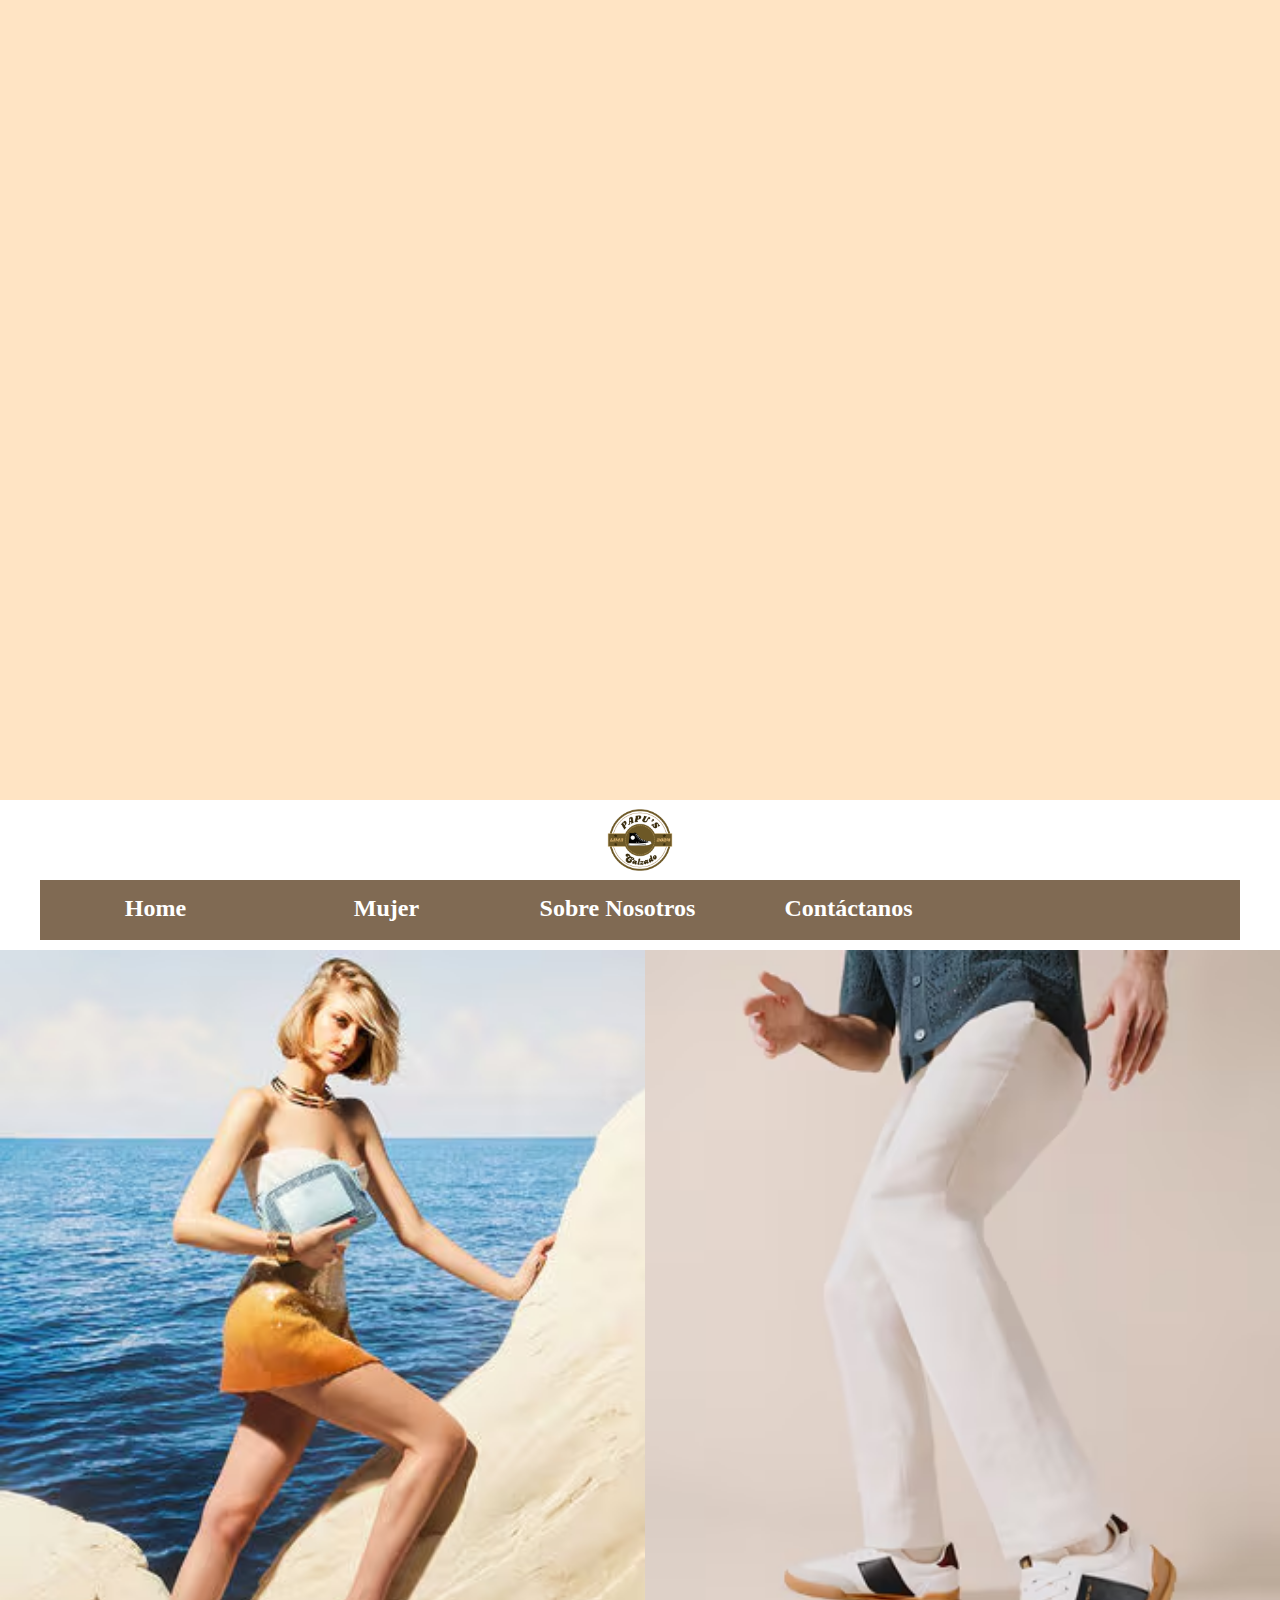
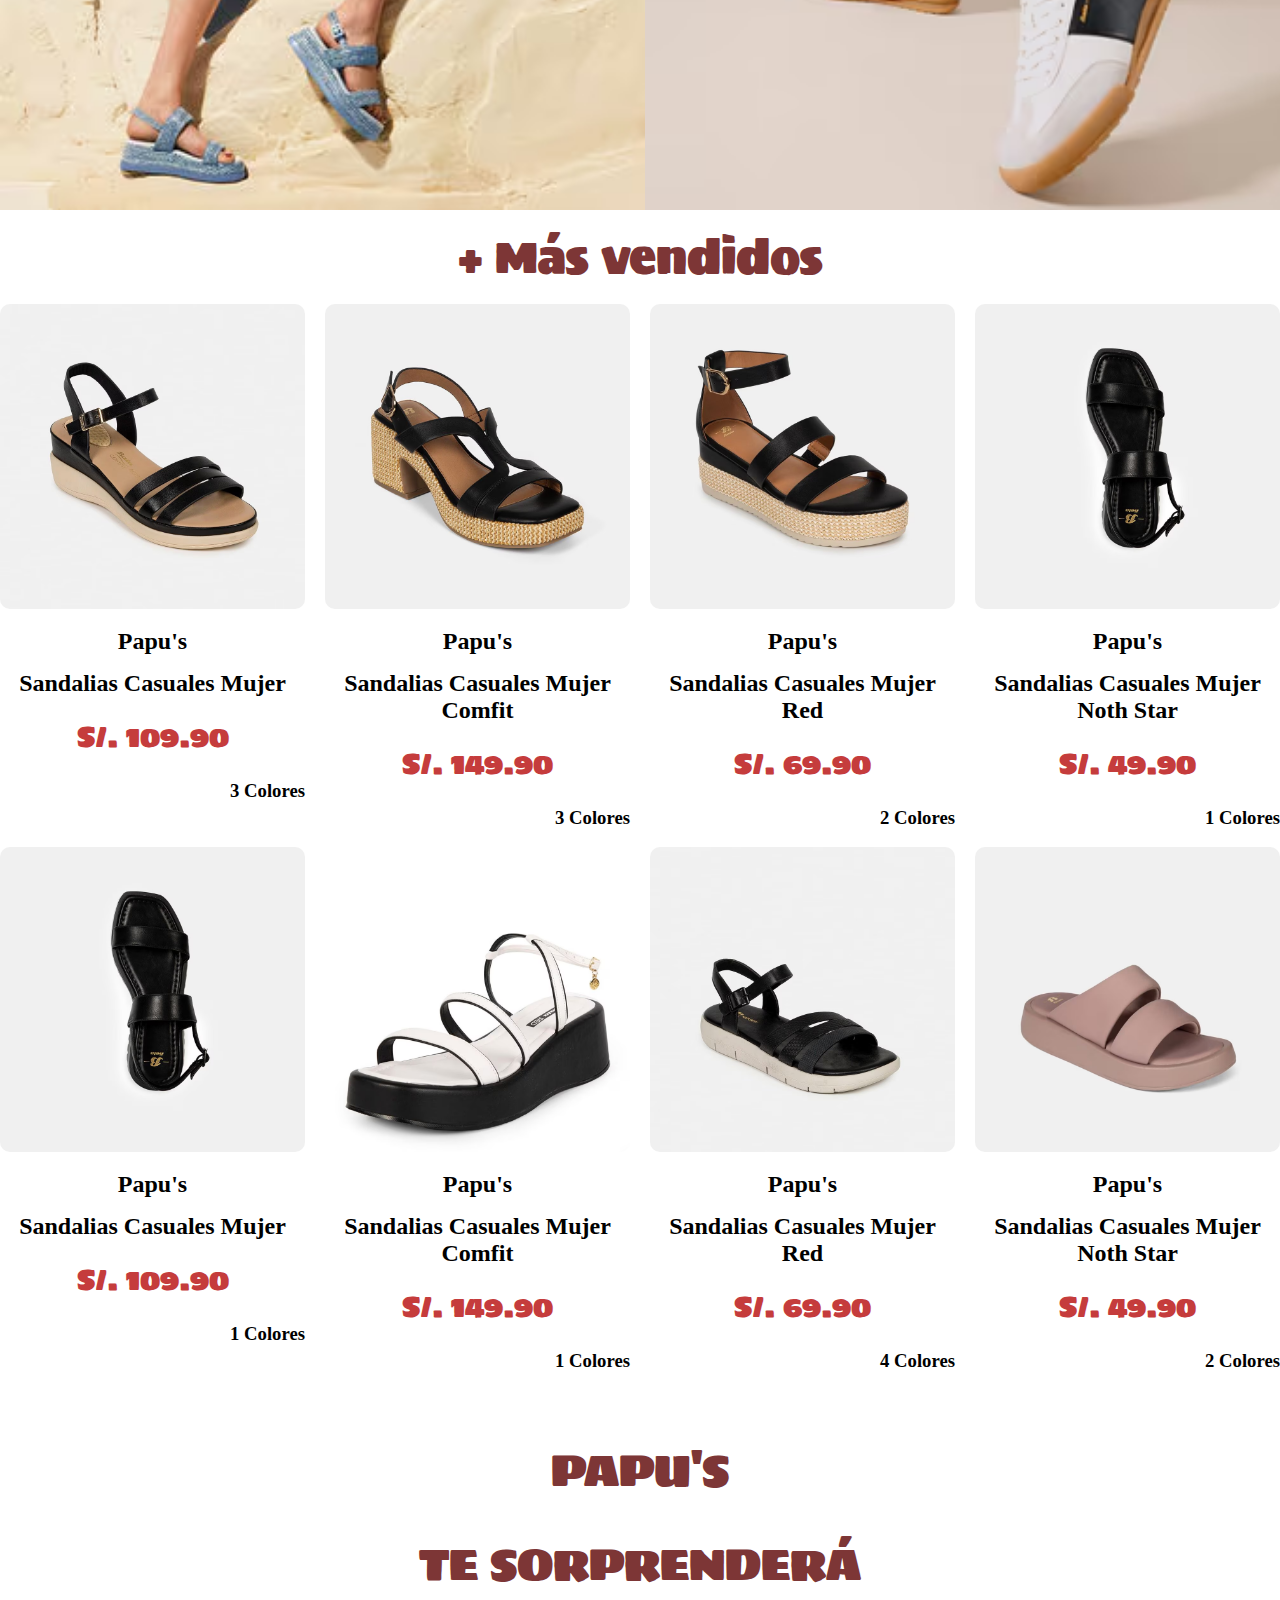
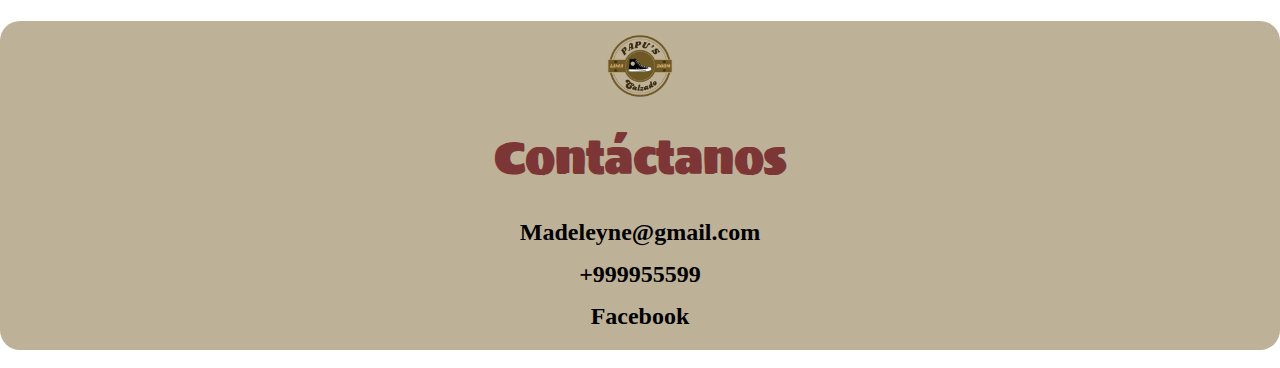
<file: index.html>
<!DOCTYPE html>
<html lang="en">
<head>
    <meta charset="UTF-8">
    <meta name="viewport" content="width=device-width, initial-scale=1.0">
    <title>Zapatos Papu´s</title>
    <link rel="stylesheet" href="css/estilo.css">
    <link rel="shortcut icon" href="img/logoprincipal.ico" type="image/x-icon">
</head>
<body>
    
    <header>
        <div class="cuadro">
        </div>
    </header>
    <img class="logo" src="img/logoprincipal.png" alt="" >
    <nav>
        <!-- LOGO TIENE QUE IR EN EL MEDIO -->
        
        <ul>
            <li><a href="./index.html"><b>Home</b></a></li>
            <li><a href="./mujeres.html"><b>Mujer</b></a></li>
            <li><a href="./nosotros.html"><b>Sobre Nosotros</b> </a></li>
            <li><a href="./contactenos.html"><b>Contáctanos</b> </a></li>
        </ul>
    </nav>
    <section>
        <div class="slides">
            <div class="slide"><img src="img/portada1 (2).jpg" alt=""></div>
            <div class="slide"><img src="img/portada2 (2).jpg" alt="" ></div>
            <div class="slide"><img src="img/portada3 (2).jpg" alt="" ></div>
            <div class="slide"><img src="img/portada4 (2).jpg" alt="" ></div>
            <div class="slide"><img src="img/portada5.jpg" alt="" ></div>
            <div class="slide"><img src="img/portada6.jpg" alt="" ></div>
            <div class="slide"><img src="img/portada1 (2).jpg" alt=""></div>
            <div class="slide"><img src="img/portada2 (2).jpg" alt="" ></div>
            <div class="slide"><img src="img/portada3 (2).jpg" alt="" ></div>
        </div>
        </div>
        <h1 class="atitulos"> + Más vendidos </h1>
        <div class="galeria">
            <div class="grid-galeria">
                <div class="galeria-item">
                    <img class="index_calzado" src="img/za1.avif" >
                    <h2>Papu's</h2>
                    <h2>Sandalias Casuales Mujer</h2>
                    <h2 class="precio">S/. 109.90</h2>
                    <h3>3 Colores</h3>
                </div>
                <div class="galeria-item">
                    <img class="index_calzado" src="img/za2.avif" >
                    <h2>Papu's</h2>
                    <h2>Sandalias Casuales Mujer Comfit</h2>
                    <h2 class="precio">S/. 149.90</h2>
                    <h3>3 Colores</h3>
                </div>
                <div class="galeria-item">
                    <img class="index_calzado" src="img/za3.avif" >
                    <h2>Papu's</h2>
                    <h2>Sandalias Casuales Mujer Red</h2>
                    <h2 class="precio">S/. 69.90</h2>
                    <h3>2 Colores</h3>
                </div>
                <div class="galeria-item">
                    <img  class="index_calzado" src="img/za4.avif" >
                    <h2>Papu's</h2>
                    <h2>Sandalias Casuales Mujer Noth Star</h2>
                    <h2 class="precio">S/. 49.90</h2>
                    <h3>1 Colores</h3>
                </div>
            </div>
            <div class="grid-galeria">
                <div class="galeria-item">
                    <img class="index_calzado" src="img/za4.avif" >
                    <h2>Papu's</h2>
                    <h2>Sandalias Casuales Mujer</h2>
                    <h2 class="precio">S/. 109.90</h2>
                    <h3>1 Colores</h3>
                </div>
                <div class="galeria-item">
                    <img class="index_calzado" src="img/za5.avif" >
                    <h2>Papu's</h2>
                    <h2>Sandalias Casuales Mujer Comfit</h2>
                    <h2 class="precio">S/. 149.90</h2>
                    <h3>1 Colores</h3>
                </div>
                <div class="galeria-item">
                    <img class="index_calzado" src="img/za6.avif" >
                    <h2>Papu's</h2>
                    <h2>Sandalias Casuales Mujer Red</h2>
                    <h2 class="precio">S/. 69.90</h2>
                    <h3>4 Colores</h3>
                </div>
                <div class="galeria-item">
                    <img  class="index_calzado" src="img/za7.avif" >
                    <h2>Papu's</h2>
                    <h2>Sandalias Casuales Mujer Noth Star</h2>
                    <h2 class="precio">S/. 49.90</h2>
                    <h3>2 Colores</h3>
                </div>
            </div>
        </div>
    </section>
    <section>
        <h1>PAPU'S </h1>
        <h1>TE SORPRENDERÁ</h1>
    </section> 

    <footer>
        <img src="img/logoprincipal.png" alt="" width="80px">
        <h1>Contáctanos</h1>
        <h2>Madeleyne@gmail.com</h4>
        <h2>+999955599</h4>
        <h2>Facebook</h4>
    </footer>
    <br>
    
</body>
</html>
</file>
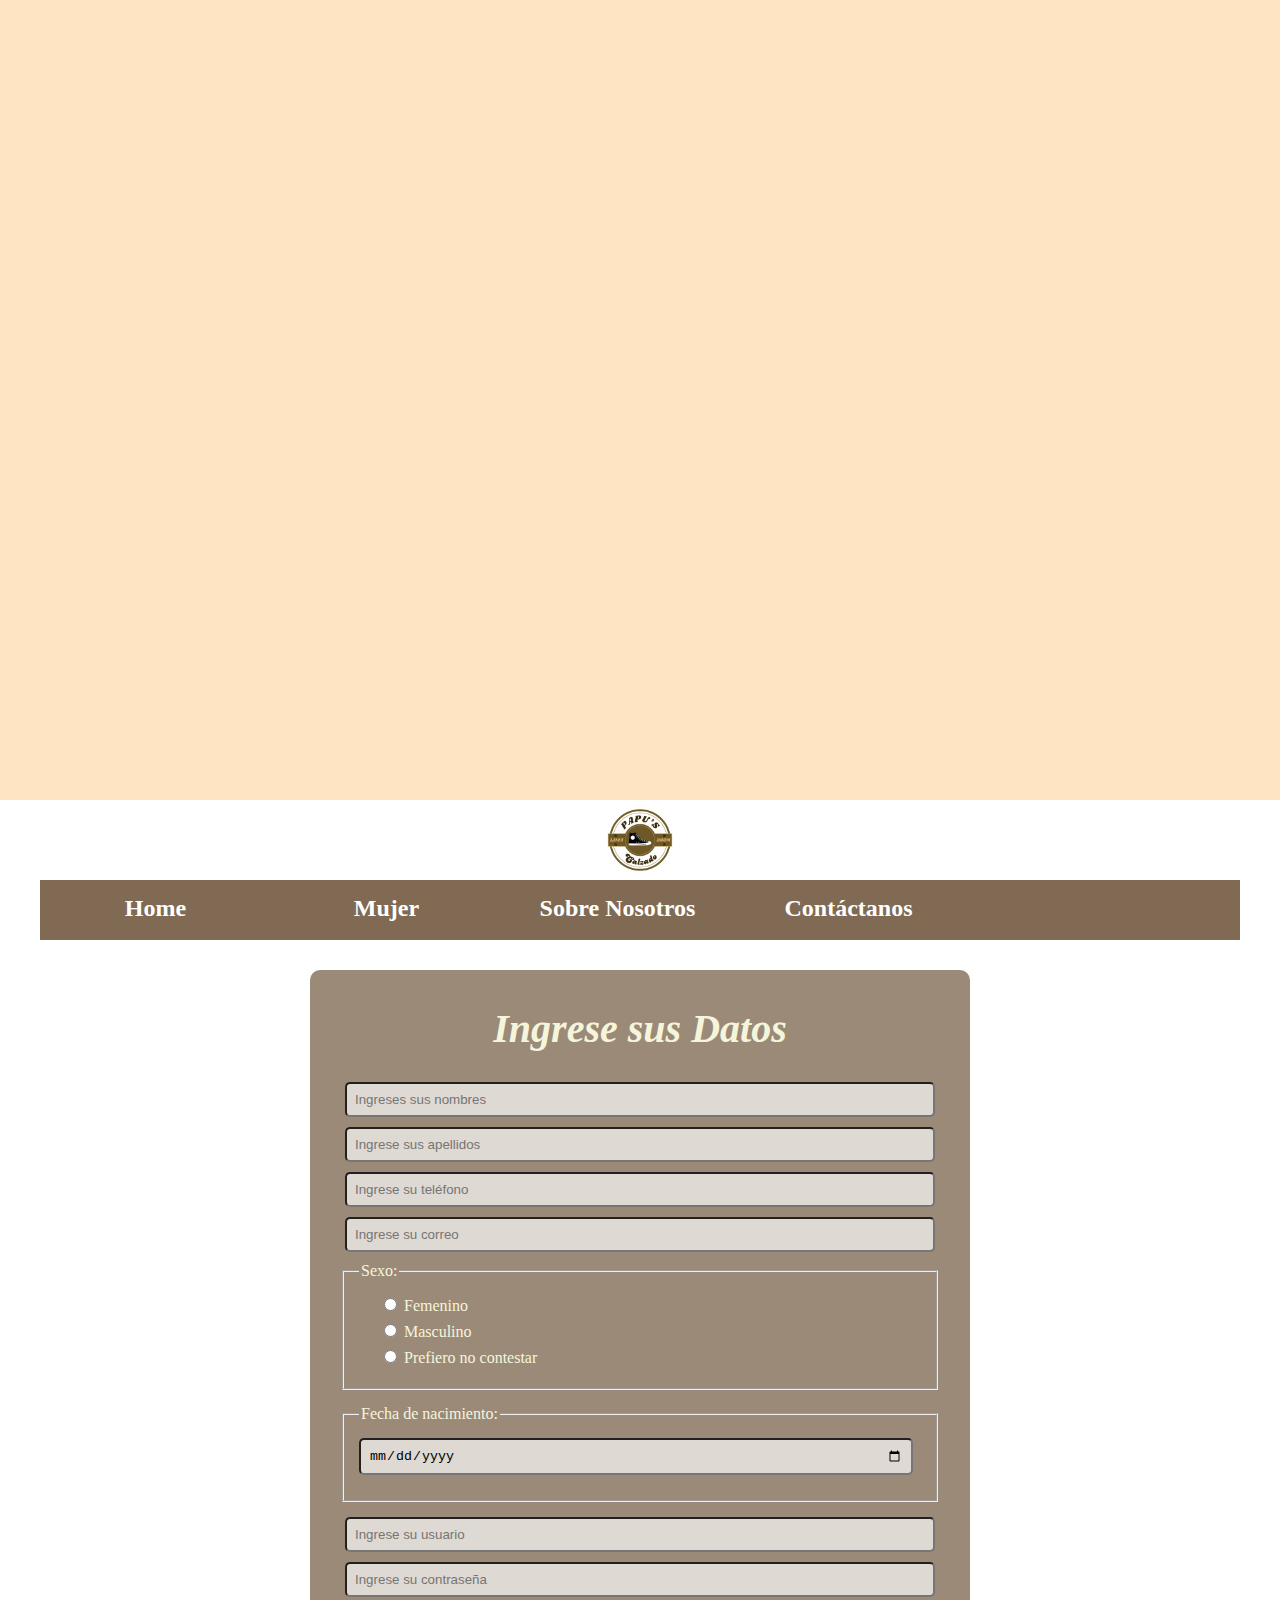
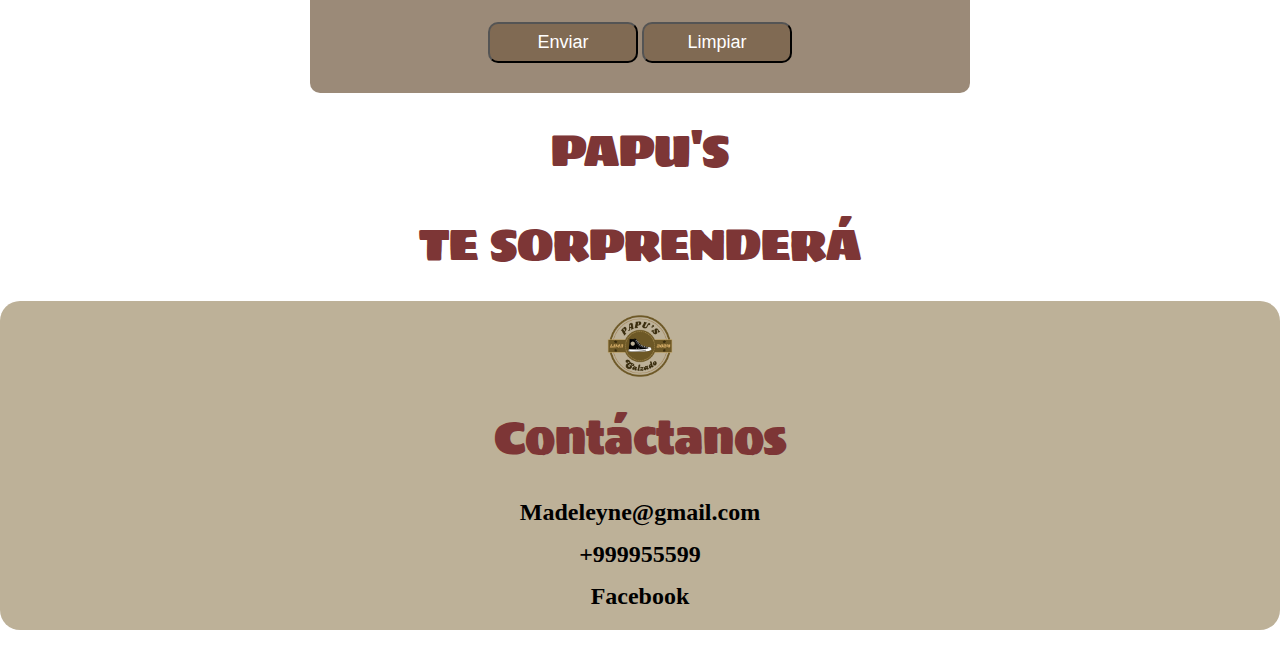
<file: contactenos.html>
<!DOCTYPE html>
<html lang="en">
<head>
    <meta charset="UTF-8">
    <meta name="viewport" content="width=device-width, initial-scale=1.0">
    <title>Zapatos Papu´s</title>
    <link rel="stylesheet" href="css/estilo.css">
    <link rel="shortcut icon" href="img/logoprincipal.ico" type="image/x-icon">
</head>
<body>
    
    <header>

    </header>
    <img class="logo" src="img/logoprincipal.png" alt="" >
    <nav>
        <!-- LOGO TIENE QUE IR EN EL MEDIO -->
        
        <ul>
            <li><a href="./index.html"><b>Home</b></a></li>
            <li><a href="./mujeres.html"><b>Mujer</b></a></li>
            <li><a href="./nosotros.html"><b>Sobre Nosotros</b> </a></li>
            <li><a href="./contactenos.html"><b>Contáctanos</b> </a></li>
        </ul>
    </nav>
    <section class="formulario">
        <h4 class="titulo">Ingrese sus Datos</h4>

        <form action="">
            <input class="controles" type="text" placeholder="Ingreses sus nombres" required>
            <input class="controles" type="text" placeholder="Ingrese sus apellidos">
            <input class="controles" type="text" placeholder="Ingrese su teléfono" required>
            <input class="controles" type="email" placeholder="Ingrese su correo" required>
            <fieldset class="grupo">
                <legend>Sexo:</legend>
                <input class="radio" type="radio" name="sexo"> Femenino
               <br> <input class="radio" type="radio" name="sexo"> Masculino
                <br><input class="radio" type="radio" name="sexo"> Prefiero no contestar
            </fieldset>

            <fieldset class="grupo">
                <legend>Fecha de nacimiento:</legend>
                <input type="date" name="" id="" class="controles">
            </fieldset>

            <input type="text" class="controles" placeholder="Ingrese su usuario">
            <input type="password" name="" id="" class="controles" placeholder="Ingrese su contraseña">

            <input type="submit" value="Enviar" class="boton">
            <input type="reset" value="Limpiar" class="boton">
        </form>
    </section>
    <section>
        <h1>PAPU'S </h1>
        <h1>TE SORPRENDERÁ</h1>
    </section> 

    <footer>
        <img src="img/logoprincipal.png" alt="" width="80px">
        <h1>Contáctanos</h1>
        <h2>Madeleyne@gmail.com</h4>
        <h2>+999955599</h4>
        <h2>Facebook</h4>
    </footer>
    <br>
    
</body>
</html>
</file>
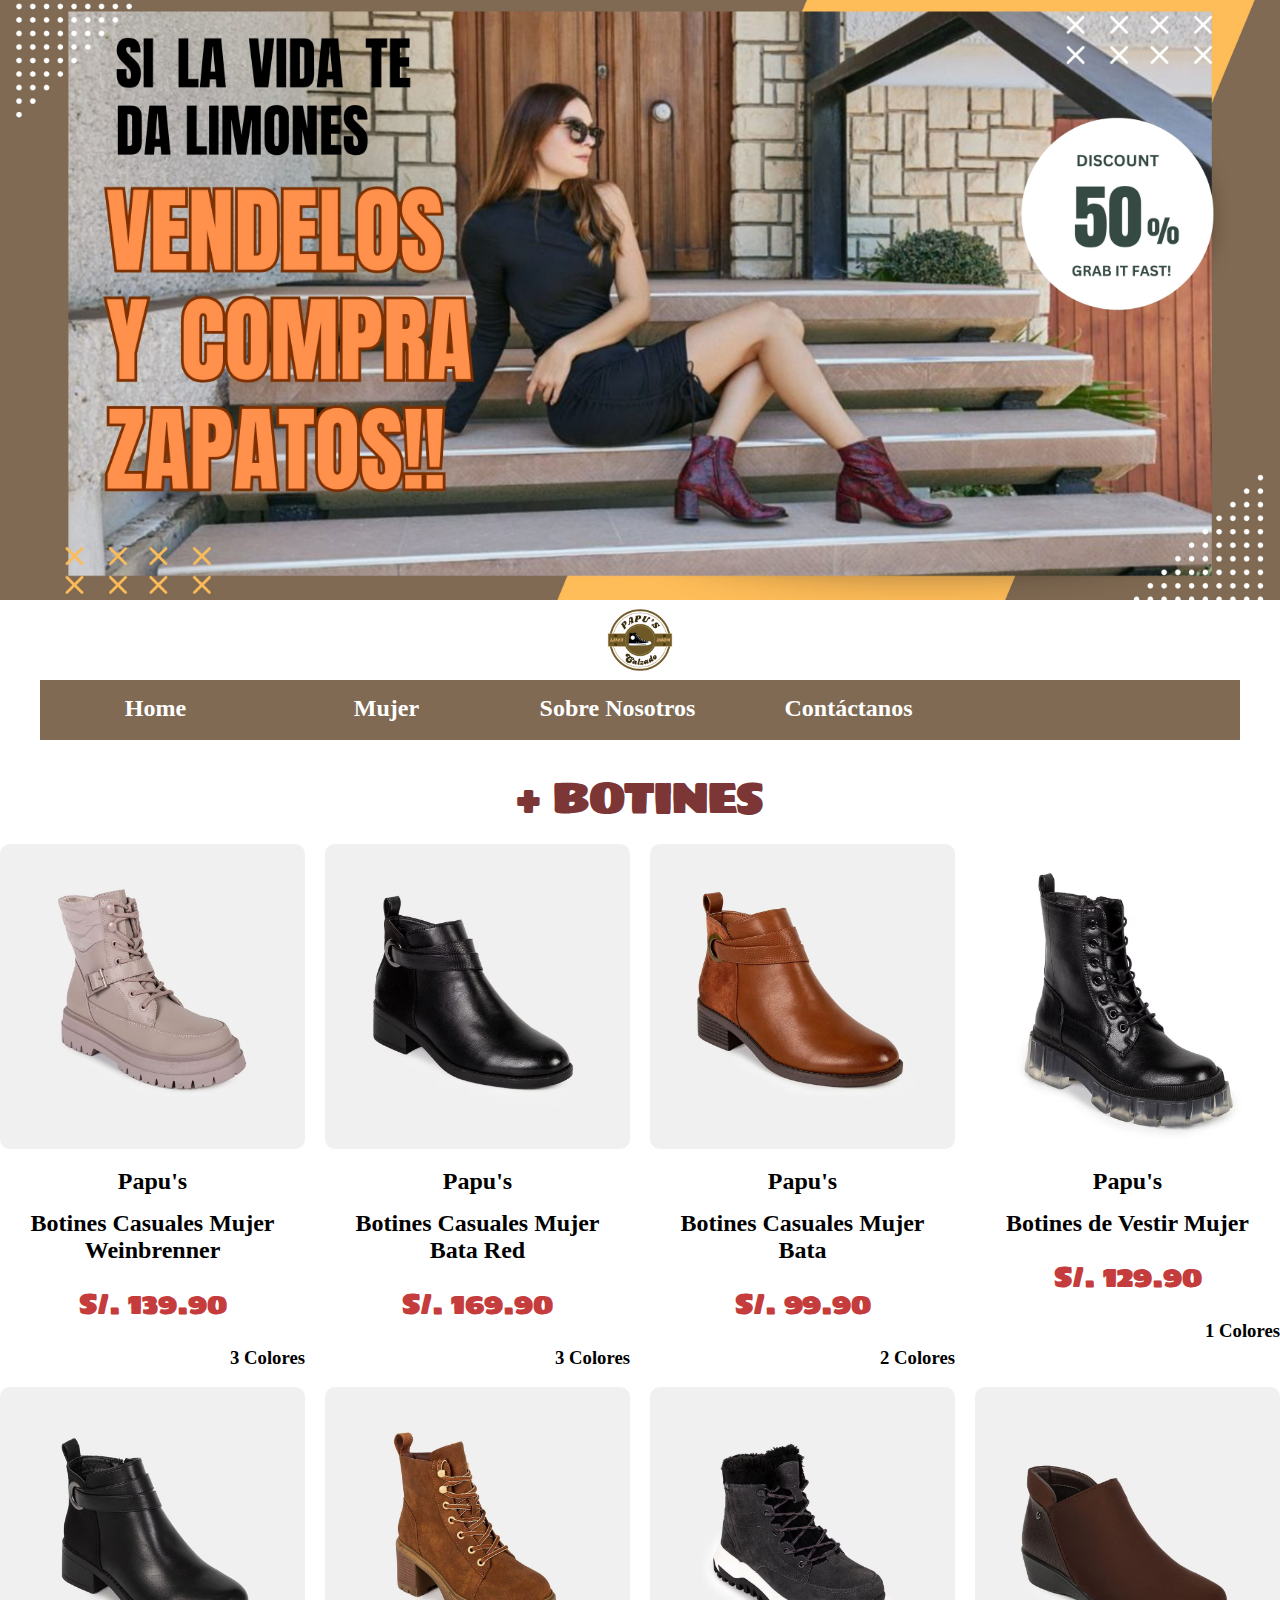
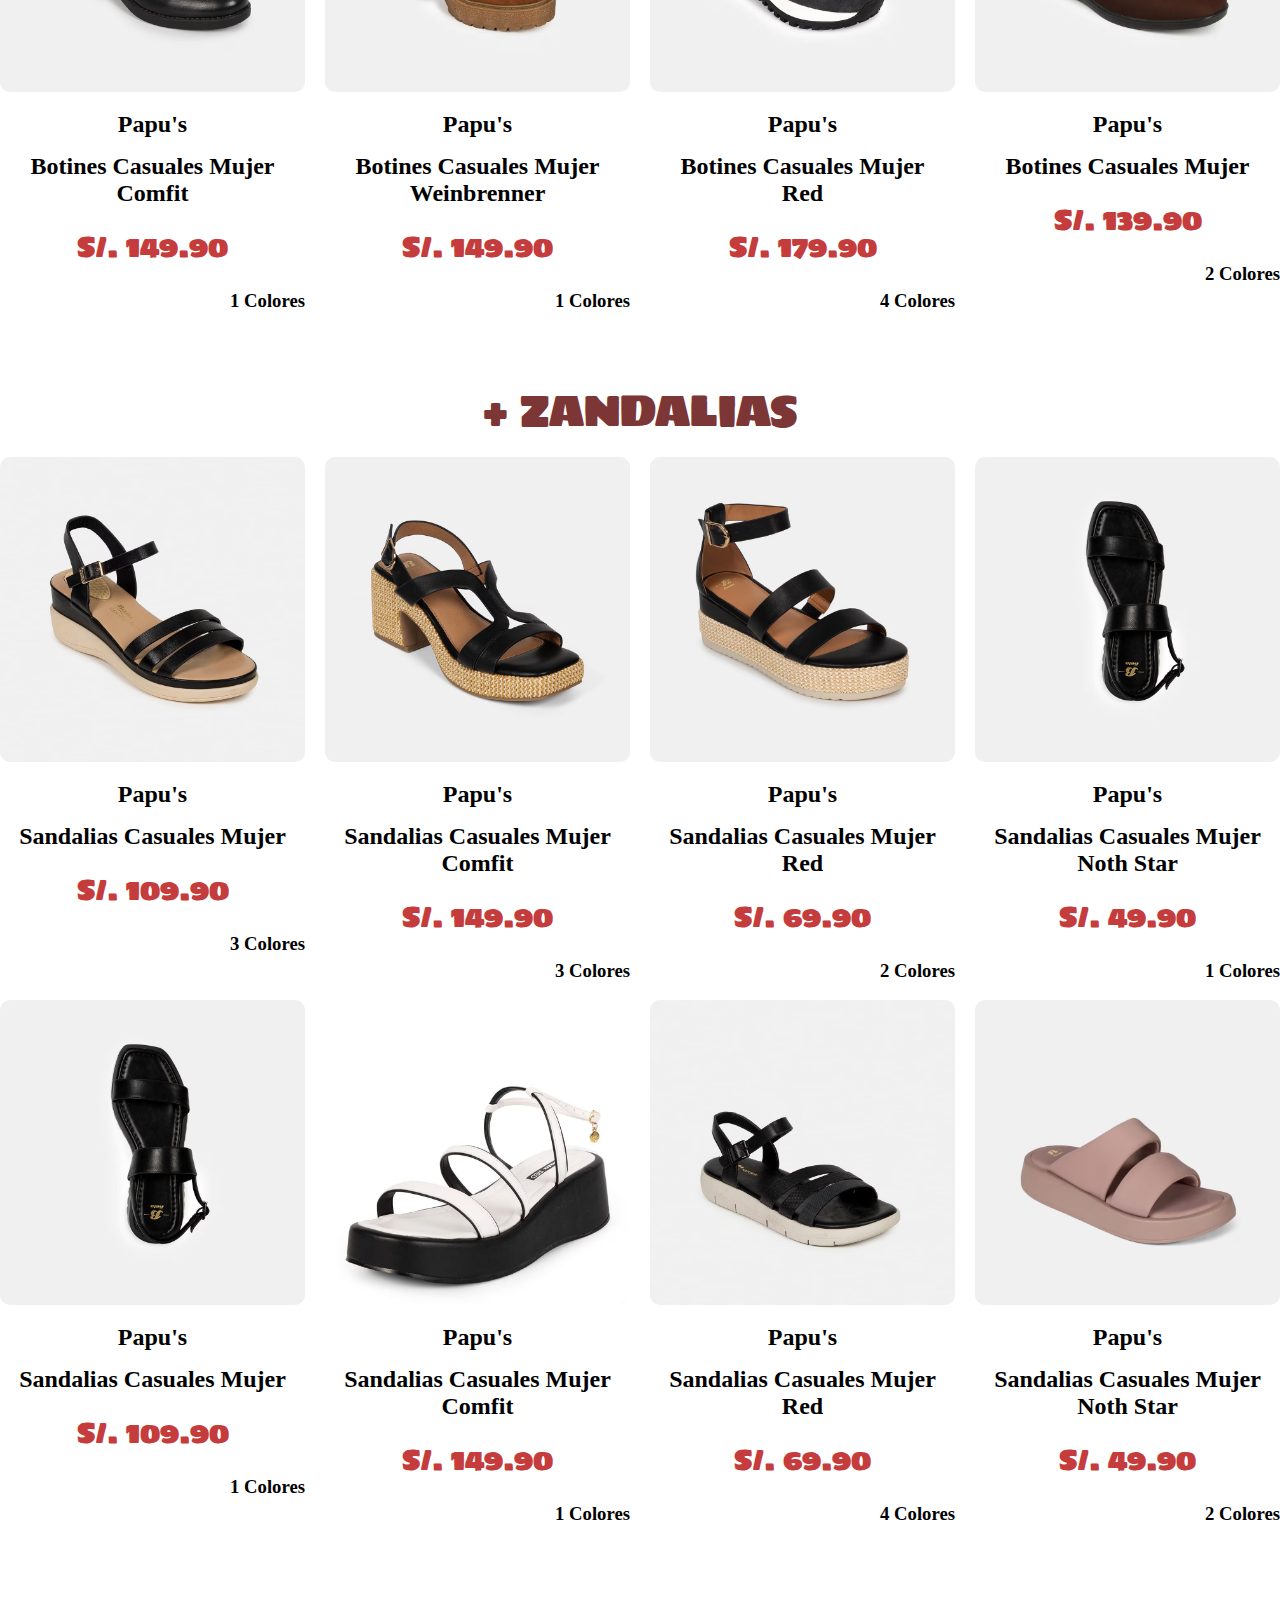
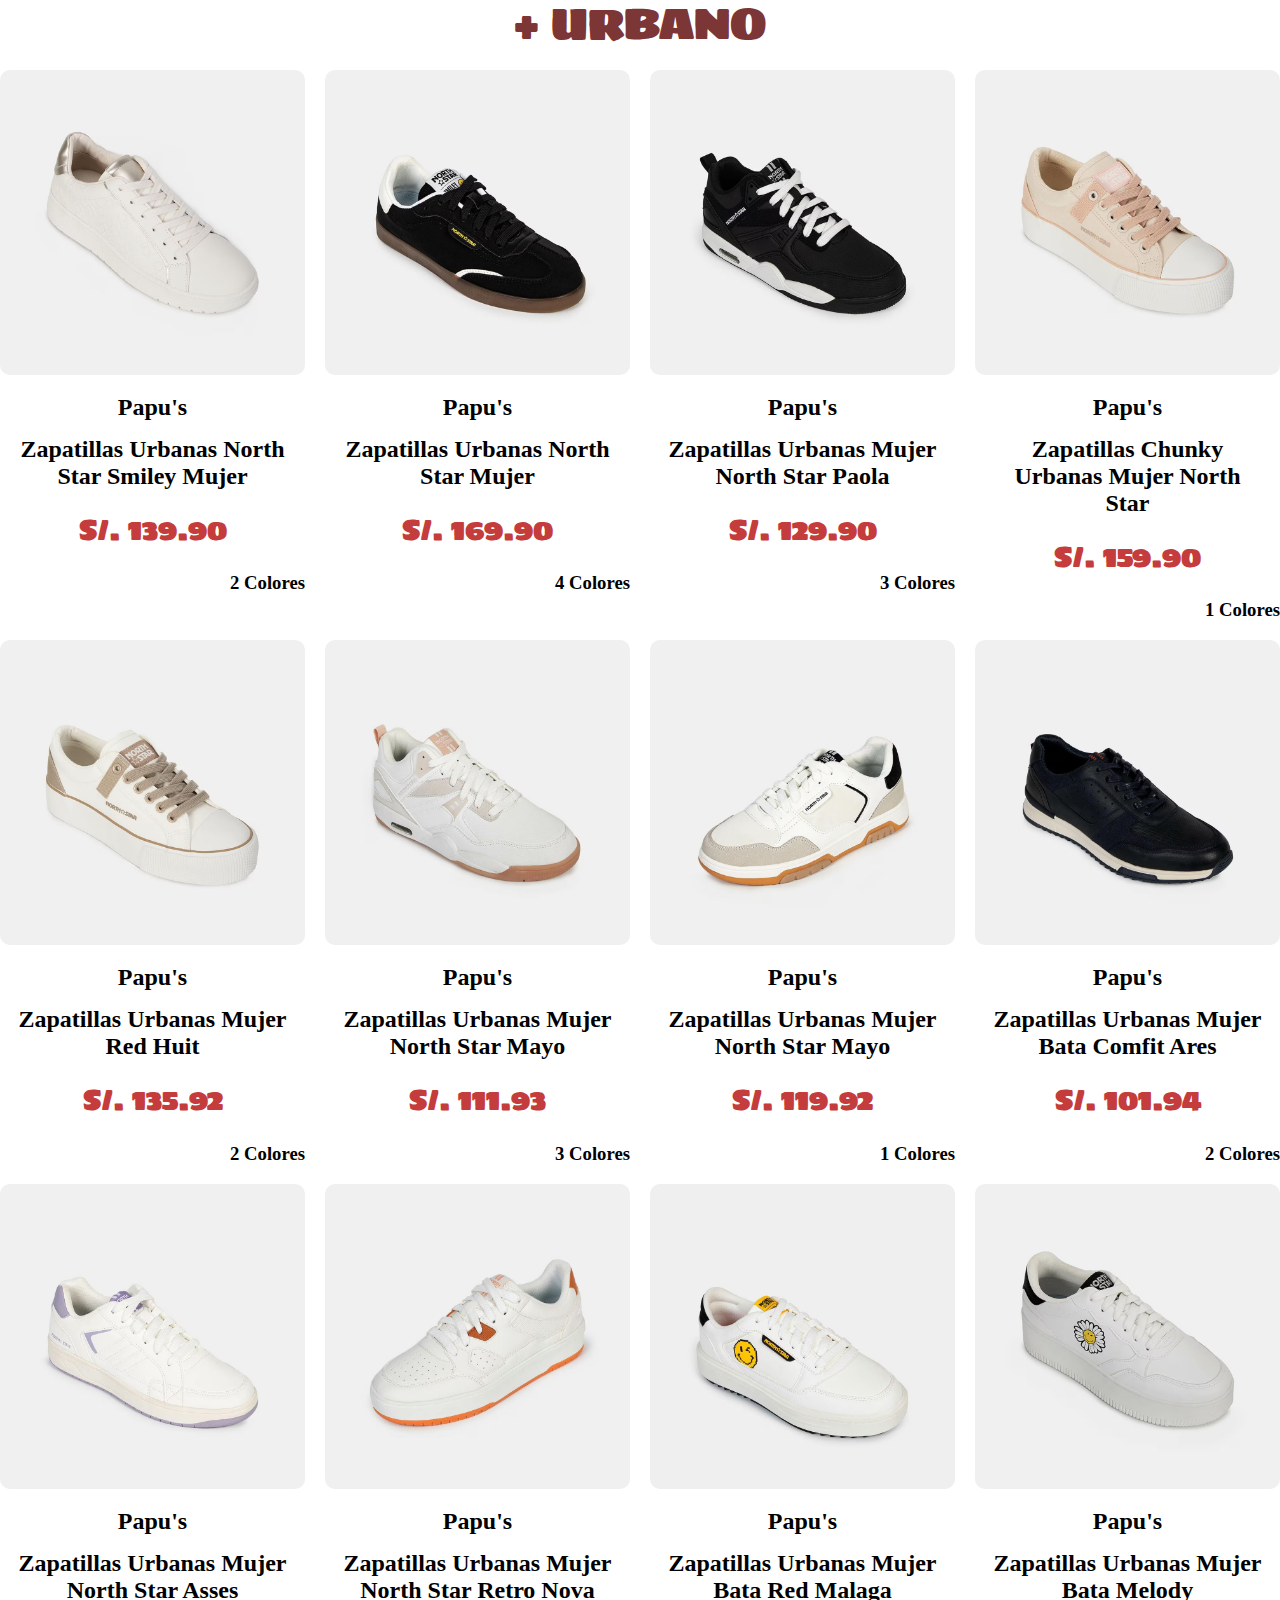
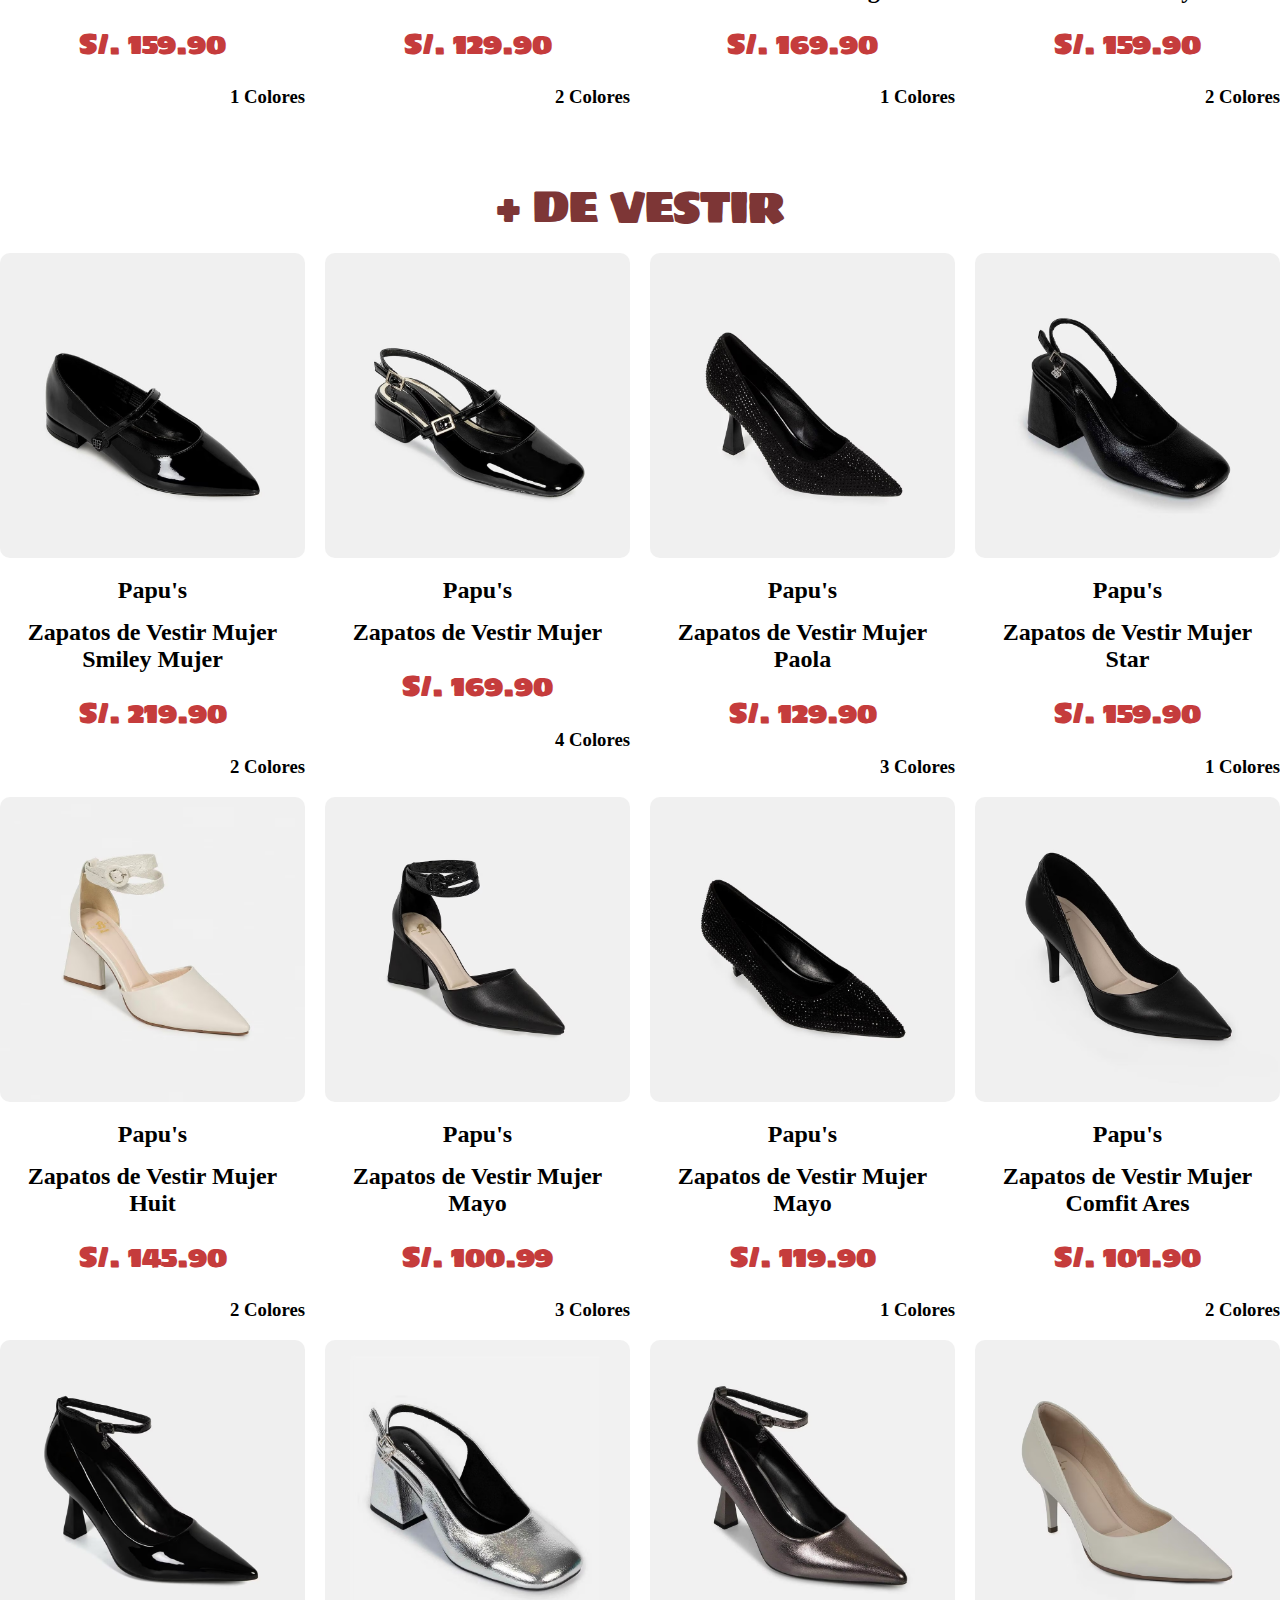
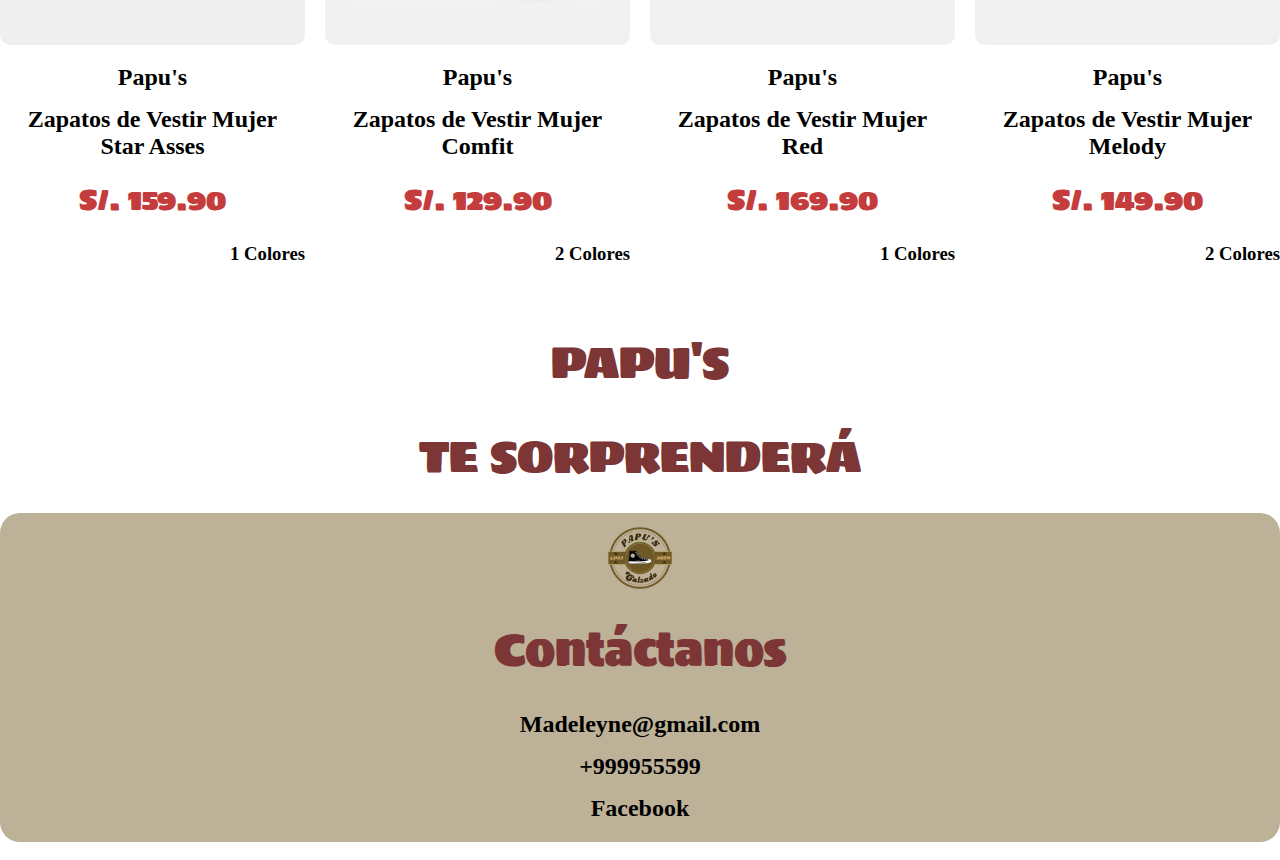
<file: mujeres.html>
<!DOCTYPE html>
<html lang="en">
<head>
    <meta charset="UTF-8">
    <meta name="viewport" content="width=device-width, initial-scale=1.0">
    <title>Zapatos Papu´s</title>
    <link rel="stylesheet" href="css/estilomujer.css">
    <link rel="shortcut icon" href="img/logoprincipal.ico" type="image/x-icon">
</head>
<body>
    
    <header>

    </header>
    <img class="logo" src="img/logoprincipal.png" alt="" >
    <nav>
        <!-- LOGO TIENE QUE IR EN EL MEDIO -->
        
        <ul>
            <li class="enlace"><a href="./index.html"><b>Home</b></a></li>
            <li class="enlace"><a href="./mujeres.html"> <b>Mujer</b></a>
                <ul>
                    <li><a href="mujeres.html#botines">Botines</a></li>
                    <li><a href="mujeres.html#zandalias">Zandalias</a></li>
                    <li><a href="mujeres.html#urbano">Urbano</a></li>
                    <li><a href="mujeres.html#vestir">De Vestir</a></li>
                </ul>
            </li>
            <li class="enlace"><a href="./nosotros.html"><b>Sobre Nosotros</b> </a></li>
            <li class="enlace"><a href="./contactenos.html"><b>Contáctanos</b> </a></li>
        </ul>
    </nav>
    <section>
        <h1 class="atitulos" id="botines"> + BOTINES </h1>
        <div class="galeria">
            <div class="grid-galeria">
                <div class="galeria-item">
                    <img class="index_calzado" src="img/boti1.jpg" >
                    <h2>Papu's</h2>
                    <h2>Botines Casuales Mujer Weinbrenner</h2>
                    <h2 class="precio">S/. 139.90</h2>
                    <h3>3 Colores</h3>
                </div>
                <div class="galeria-item">
                    <img class="index_calzado" src="img/boti2.jpg" >
                    <h2>Papu's</h2>
                    <h2>Botines Casuales Mujer Bata Red</h2>
                    <h2 class="precio">S/. 169.90</h2>
                    <h3>3 Colores</h3>
                </div>
                <div class="galeria-item">
                    <img class="index_calzado" src="img/boti3.jpg" >
                    <h2>Papu's</h2>
                    <h2>Botines Casuales Mujer Bata</h2>
                    <h2 class="precio">S/. 99.90</h2>
                    <h3>2 Colores</h3>
                </div>
                <div class="galeria-item">
                    <img class="index_calzado" src="img/boti4.jpg" >
                    <h2>Papu's</h2>
                    <h2>Botines de Vestir Mujer </h2>
                    <h2 class="precio">S/. 129.90</h2>
                    <h3>1 Colores</h3>
                </div>
            </div>
            <div class="grid-galeria">
                <div class="galeria-item">
                    <img class="index_calzado" src="img/boti5.jpg" >
                    <h2>Papu's</h2>
                    <h2>Botines Casuales Mujer Comfit</h2>
                    <h2 class="precio">S/. 149.90</h2>
                    <h3>1 Colores</h3>
                </div>
                <div class="galeria-item">
                    <img class="index_calzado" src="img/boti6.jpg" >
                    <h2>Papu's</h2>
                    <h2>Botines Casuales Mujer Weinbrenner</h2>
                    <h2 class="precio">S/. 149.90</h2>
                    <h3>1 Colores</h3>
                </div>
                <div class="galeria-item">
                    <img class="index_calzado" src="img/boti7.jpg" >
                    <h2>Papu's</h2>
                    <h2>Botines Casuales Mujer Red</h2>
                    <h2 class="precio">S/. 179.90</h2>
                    <h3>4 Colores</h3>
                </div>
                <div class="galeria-item">
                    <img class="index_calzado" src="img/boti8.jpg" >
                    <h2>Papu's</h2>
                    <h2>Botines Casuales Mujer</h2>
                    <h2 class="precio">S/. 139.90</h2>
                    <h3>2 Colores</h3>
                </div>
            </div>
        </div>
        <h1 class="atitulos" id="zandalias"> + ZANDALIAS </h1>
        <div class="galeria">
            <div class="grid-galeria">
                <div class="galeria-item">
                    <img class="index_calzado" src="img/za1.avif" >
                    <h2>Papu's</h2>
                    <h2>Sandalias Casuales Mujer</h2>
                    <h2 class="precio">S/. 109.90</h2>
                    <h3>3 Colores</h3>
                </div>
                <div class="galeria-item">
                    <img class="index_calzado" src="img/za2.avif" >
                    <h2>Papu's</h2>
                    <h2>Sandalias Casuales Mujer Comfit</h2>
                    <h2 class="precio">S/. 149.90</h2>
                    <h3>3 Colores</h3>
                </div>
                <div class="galeria-item">
                    <img class="index_calzado" src="img/za3.avif" >
                    <h2>Papu's</h2>
                    <h2>Sandalias Casuales Mujer Red</h2>
                    <h2 class="precio">S/. 69.90</h2>
                    <h3>2 Colores</h3>
                </div>
                <div class="galeria-item">
                    <img  class="index_calzado" src="img/za4.avif" >
                    <h2>Papu's</h2>
                    <h2>Sandalias Casuales Mujer Noth Star</h2>
                    <h2 class="precio">S/. 49.90</h2>
                    <h3>1 Colores</h3>
                </div>
            </div>
            <div class="grid-galeria">
                <div class="galeria-item">
                    <img class="index_calzado" src="img/za4.avif" >
                    <h2>Papu's</h2>
                    <h2>Sandalias Casuales Mujer</h2>
                    <h2 class="precio">S/. 109.90</h2>
                    <h3>1 Colores</h3>
                </div>
                <div class="galeria-item">
                    <img class="index_calzado" src="img/za5.avif" >
                    <h2>Papu's</h2>
                    <h2>Sandalias Casuales Mujer Comfit</h2>
                    <h2 class="precio">S/. 149.90</h2>
                    <h3>1 Colores</h3>
                </div>
                <div class="galeria-item">
                    <img class="index_calzado" src="img/za6.avif" >
                    <h2>Papu's</h2>
                    <h2>Sandalias Casuales Mujer Red</h2>
                    <h2 class="precio">S/. 69.90</h2>
                    <h3>4 Colores</h3>
                </div>
                <div class="galeria-item">
                    <img  class="index_calzado" src="img/za7.avif" >
                    <h2>Papu's</h2>
                    <h2>Sandalias Casuales Mujer Noth Star</h2>
                    <h2 class="precio">S/. 49.90</h2>
                    <h3>2 Colores</h3>
                </div>
            </div>
        </div>
        <h1 class="atitulos" id="urbano"> + URBANO </h1>
        <div class="galeria">
            <div class="grid-galeria">
                <div class="galeria-item">
                    <img class="index_calzado" src="img/zapa1.jpg" >
                    <h2>Papu's</h2>
                    <h2>Zapatillas Urbanas North Star Smiley Mujer</h2>
                    <h2 class="precio">S/. 139.90</h2>
                    <h3>2 Colores</h3>
                </div>
                <div class="galeria-item">
                    <img class="index_calzado" src="img/zapa2.jpg" >
                    <h2>Papu's</h2>
                    <h2>Zapatillas Urbanas North Star Mujer</h2>
                    <h2 class="precio">S/. 169.90</h2>
                    <h3>4 Colores</h3>
                </div>
                <div class="galeria-item">
                    <img class="index_calzado" src="img/zapa3.jpg" >
                    <h2>Papu's</h2>
                    <h2>Zapatillas Urbanas Mujer North Star Paola</h2>
                    <h2 class="precio">S/. 129.90</h2>
                    <h3>3 Colores</h3>
                </div>
                <div class="galeria-item">
                    <img class="index_calzado" src="img/zapa4.jpg" >
                    <h2>Papu's</h2>
                    <h2>Zapatillas Chunky Urbanas Mujer North Star</h2>
                    <h2 class="precio">S/. 159.90</h2>
                    <h3>1 Colores</h3>
                </div>
            </div>
            <div class="grid-galeria">
                <div class="galeria-item">
                    <img class="index_calzado" src="img/zapa5.jpg" >
                    <h2>Papu's</h2>
                    <h2>Zapatillas Urbanas Mujer Red Huit</h2>
                    <h2 class="precio">S/. 135.92</h2>
                    <h3>2 Colores</h3>
                </div>
                <div class="galeria-item">
                    <img class="index_calzado" src="img/zapa6.jpg" >
                    <h2>Papu's</h2>
                    <h2>Zapatillas Urbanas Mujer North Star Mayo</h2>
                    <h2 class="precio">S/. 111.93</h2>
                    <h3>3 Colores</h3>
                </div>
                <div class="galeria-item">
                    <img class="index_calzado" src="img/zapa7.jpg" >
                    <h2>Papu's</h2>
                    <h2>Zapatillas Urbanas Mujer North Star Mayo</h2>
                    <h2 class="precio">S/. 119.92</h2>
                    <h3>1 Colores</h3>
                </div>
                <div class="galeria-item">
                    <img class="index_calzado" src="img/zapa8.jpg" >
                    <h2>Papu's</h2>
                    <h2>Zapatillas Urbanas Mujer Bata Comfit Ares</h2>
                    <h2 class="precio">S/. 101.94</h2>
                    <h3>2 Colores</h3>
                </div>
            </div>
            <div class="grid-galeria">
                <div class="galeria-item">
                    <img class="index_calzado" src="img/zapa9.jpg" >
                    <h2>Papu's</h2>
                    <h2>Zapatillas Urbanas Mujer North Star Asses</h2>
                    <h2 class="precio">S/. 159.90</h2>
                    <h3>1 Colores</h3>
                </div>
                <div class="galeria-item">
                    <img class="index_calzado" src="img/zapa10.jpg" >
                    <h2>Papu's</h2>
                    <h2>Zapatillas Urbanas Mujer North Star Retro Nova</h2>
                    <h2 class="precio">S/. 129.90</h2>
                    <h3>2 Colores</h3>
                </div>
                <div class="galeria-item">
                    <img class="index_calzado" src="img/zapa11.jpg" >
                    <h2>Papu's</h2>
                    <h2>Zapatillas Urbanas Mujer Bata Red Malaga</h2>
                    <h2 class="precio">S/. 169.90</h2>
                    <h3>1 Colores</h3>
                </div>
                <div class="galeria-item">
                    <img class="index_calzado" src="img/zapa12.jpg" >
                    <h2>Papu's</h2>
                    <h2>Zapatillas Urbanas Mujer Bata Melody</h2>
                    <h2 class="precio">S/. 159.90</h2>
                    <h3>2 Colores</h3>
                </div>
            </div>
        </div>
        <h1 class="atitulos" id="vestir"> + DE VESTIR </h1>
        <div class="galeria">
            <div class="grid-galeria">
                <div class="galeria-item">
                    <img class="index_calzado" src="img/vez1.jpg" >
                    <h2>Papu's</h2>
                    <h2>Zapatos de Vestir Mujer Smiley Mujer</h2>
                    <h2 class="precio">S/. 219.90</h2>
                    <h3>2 Colores</h3>
                </div>
                <div class="galeria-item">
                    <img class="index_calzado" src="img/vez2.jpg" >
                    <h2>Papu's</h2>
                    <h2>Zapatos de Vestir Mujer </h2>
                    <h2 class="precio">S/. 169.90</h2>
                    <h3>4 Colores</h3>
                </div>
                <div class="galeria-item">
                    <img class="index_calzado" src="img/vez3.jpg" >
                    <h2>Papu's</h2>
                    <h2>Zapatos de Vestir Mujer Paola</h2>
                    <h2 class="precio">S/. 129.90</h2>
                    <h3>3 Colores</h3>
                </div>
                <div class="galeria-item">
                    <img class="index_calzado" src="img/vez4.jpg" >
                    <h2>Papu's</h2>
                    <h2>Zapatos de Vestir Mujer Star</h2>
                    <h2 class="precio">S/. 159.90</h2>
                    <h3>1 Colores</h3>
                </div>
            </div>
            <div class="grid-galeria">
                <div class="galeria-item">
                    <img class="index_calzado" src="img/vez5.jpg" >
                    <h2>Papu's</h2>
                    <h2>Zapatos de Vestir Mujer Huit</h2>
                    <h2 class="precio">S/. 145.90</h2>
                    <h3>2 Colores</h3>
                </div>
                <div class="galeria-item">
                    <img class="index_calzado" src="img/vez6.jpg" >
                    <h2>Papu's</h2>
                    <h2>Zapatos de Vestir Mujer Mayo</h2>
                    <h2 class="precio">S/. 100.99</h2>
                    <h3>3 Colores</h3>
                </div>
                <div class="galeria-item">
                    <img class="index_calzado" src="img/vez7.jpg" >
                    <h2>Papu's</h2>
                    <h2>Zapatos de Vestir Mujer Mayo</h2>
                    <h2 class="precio">S/. 119.90</h2>
                    <h3>1 Colores</h3>
                </div>
                <div class="galeria-item">
                    <img class="index_calzado" src="img/vez8.jpg" >
                    <h2>Papu's</h2>
                    <h2>Zapatos de Vestir Mujer Comfit Ares</h2>
                    <h2 class="precio">S/. 101.90</h2>
                    <h3>2 Colores</h3>
                </div>
            </div>
            <div class="grid-galeria">
                <div class="galeria-item">
                    <img class="index_calzado" src="img/vez9.jpg" >
                    <h2>Papu's</h2>
                    <h2>Zapatos de Vestir Mujer Star Asses</h2>
                    <h2 class="precio">S/. 159.90</h2>
                    <h3>1 Colores</h3>
                </div>
                <div class="galeria-item">
                    <img class="index_calzado" src="img/vez10.jpg" >
                    <h2>Papu's</h2>
                    <h2>Zapatos de Vestir Mujer Comfit</h2>
                    <h2 class="precio">S/. 129.90</h2>
                    <h3>2 Colores</h3>
                </div>
                <div class="galeria-item">
                    <img class="index_calzado" src="img/vez11.jpg" >
                    <h2>Papu's</h2>
                    <h2>Zapatos de Vestir Mujer Red</h2>
                    <h2 class="precio">S/. 169.90</h2>
                    <h3>1 Colores</h3>
                </div>
                <div class="galeria-item">
                    <img class="index_calzado img_prueba" src="img/vez12.jpg" >
                    <h2>Papu's</h2>
                    <h2>Zapatos de Vestir Mujer Melody</h2>
                    <h2 class="precio">S/. 149.90</h2>
                    <h3>2 Colores</h3>
                </div>
            </div>
        </div>
    </section>
    <section>
        <h1>PAPU'S </h1>
        <h1>TE SORPRENDERÁ</h1>
    </section> 

    <footer>
        <img src="img/logoprincipal.png" alt="" width="80px">
        <h1>Contáctanos</h1>
        <h2>Madeleyne@gmail.com</h4>
        <h2>+999955599</h4>
        <h2>Facebook</h4>
    </footer>
    <br>
    
</body>
</html>
</file>
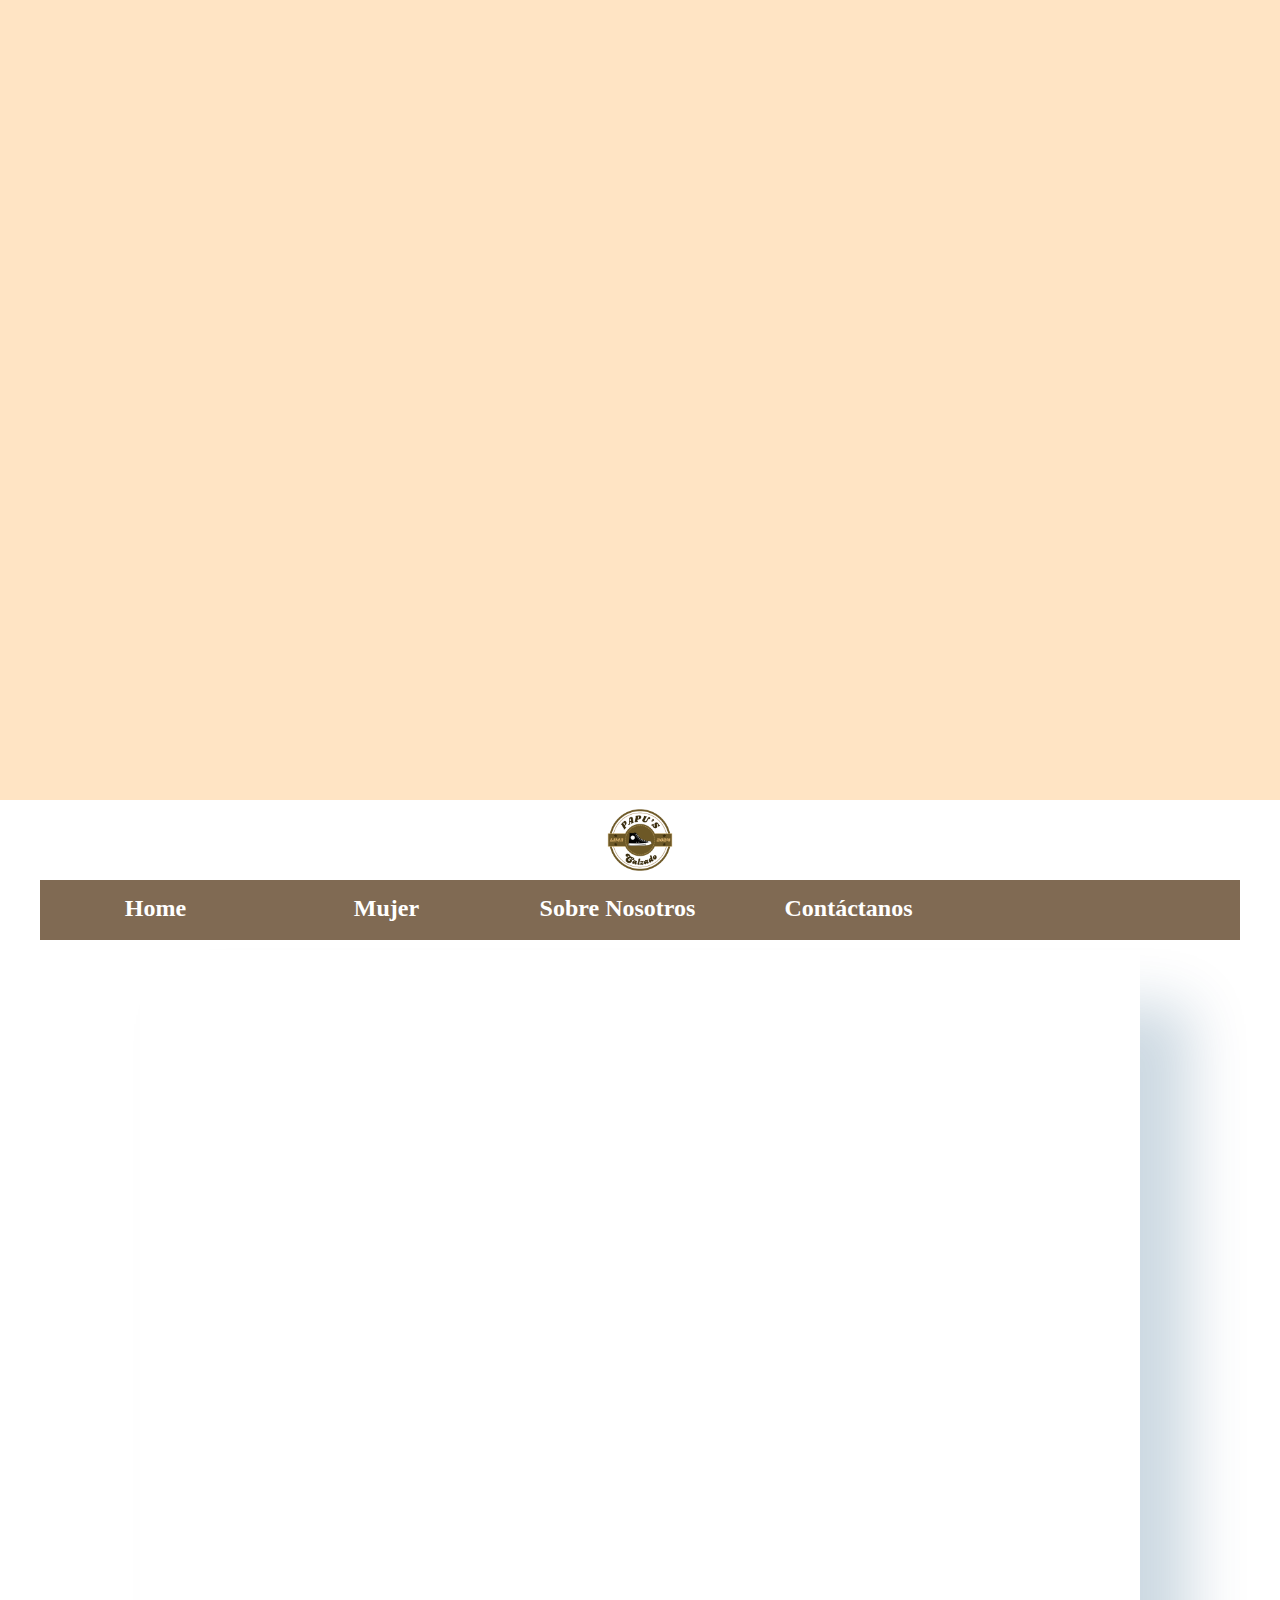
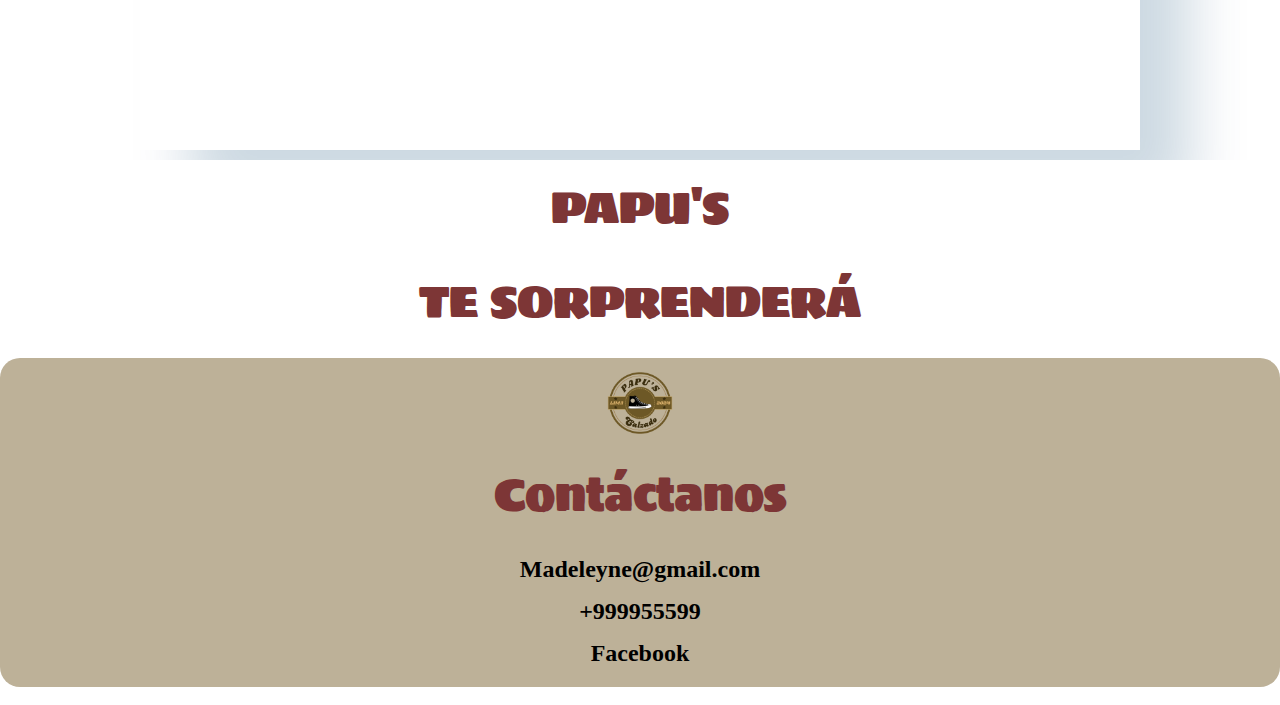
<file: nosotros.html>
<!DOCTYPE html>
<html lang="en">
<head>
    <meta charset="UTF-8">
    <meta name="viewport" content="width=device-width, initial-scale=1.0">
    <title>Zapatos Papu´s</title>
    <link rel="stylesheet" href="css/estilo.css">
    <link rel="shortcut icon" href="img/logoprincipal.ico" type="image/x-icon">
</head>
<body>
    
    <header>
        <div class="cuadro">
        </div>
    </header>
    <img class="logo" src="img/logoprincipal.png" alt="" >
    <nav>
        <!-- LOGO TIENE QUE IR EN EL MEDIO -->
        
        <ul>
            <li><a href="./index.html"><b>Home</b></a></li>
            <li><a href="./mujeres.html"><b>Mujer</b></a></li>
            <li><a href="./nosotros.html"><b>Sobre Nosotros</b> </a></li>
            <li><a href="./contactenos.html"><b>Contáctanos</b> </a></li>
        </ul>
    </nav>
    <section>
        <iframe width="1000" height="800" src="https://www.youtube.com/embed/S1-QwIRjM-A?si=12lJgPvHb4aNXsID" title="YouTube video player" frameborder="0" allow="accelerometer; autoplay; clipboard-write; encrypted-media; gyroscope; picture-in-picture; web-share" referrerpolicy="strict-origin-when-cross-origin" allowfullscreen></iframe>
    </section>
    <section>
        <h1>PAPU'S </h1>
        <h1>TE SORPRENDERÁ</h1>
    </section> 

    <footer>
        <img src="img/logoprincipal.png" alt="" width="80px">
        <h1>Contáctanos</h1>
        <h2>Madeleyne@gmail.com</h4>
        <h2>+999955599</h4>
        <h2>Facebook</h4>
    </footer>
    <br>
    
</body>
</html>
</file>
<file: css/estilo.css>
@import url('https://fonts.googleapis.com/css2?family=Sigmar&display=swap');
@import url('https://fonts.googleapis.com/css2?family=Gochi+Hand&family=Sigmar&display=swap'); 

body{
    background-color: rgb(255, 255, 255);
    margin: 0px;
}



.logo {
    width: 80px;
    margin: auto;
    display: block;
}

nav {
    width: 1200px;
    height: 60px;
    background-color: #806A53;
    margin: auto;
    color: antiquewhite;
    font-size: 24px;
}


nav a {
    text-decoration: none;
    color: rgb(255, 255, 255);
    display: block;
    width: 201px;
    text-align: center;
}

nav ul {
    list-style: none;
    display: inline;
    
}

nav li {
    margin: 15px;
    float: left;
}


section{
    width: 1fr;
    background-color: rgb(255, 255, 255);
    margin: auto;
    border-radius: 20px;
    margin-top: 10px;
}

p{
    text-align: justify;
}

#textofooter{
    color: aliceblue;
    padding: 35px;
    text-align: center;
}


footer{
    width: 1fr;
    text-align: center;
    background-color:#BDB198;
    margin: auto;
    border-radius: 20px;
    margin-top: 10px;
    padding-top: 5px;
    padding-bottom: 5px;
    padding-right: 35px;
    padding-left: 35px;
}

h1 {
    color: #7d3636;
    width: 1f;
    margin: auto;
    text-align: center;
    padding: 10px;
    border-radius:10px ;
    font-size: 45px;
    font-family: "Sigmar", sans-serif;
    font-weight: 400;
    font-style: normal;
}


.table {
    display: table;
}

.row {
    display: table-row;
}

.cell {
    display: table-cell;
    border: 1px solid;
    border-color: #ffffff;
}


.index_calzado {
    width: 476px;
}
nav li:hover {
    background-color: #bdb198;
    padding: 15px;
    margin: 0px;
}

nav a:hover {
    color: #806A53;
}

h2 {
    text-align: center;
    margin: 15px;
}

.precio {
    color: #c53c3c;
    font-size: 30px;
    font-family: "Sigmar", sans-serif;
    font-weight: 400;
    font-style: normal;
}

h3 {
    text-align: right;
}

.slides{
    display: flex;
    width: 410%;
    animation-name: slide;
    animation-duration: 15s;
    animation-iteration-count: infinite;
}

.slide{
    width: 650px;
}

.slide img{
    height: 860px;
    display: block;
}

@keyframes slide{
    0%{transform: translateX(0);}
    50%{transform: translateX(-50%);}
    100%{transform: translateX(0);}
}



header{
    width: 1fr;
    height: 800px;
    background-color: bisque;
    background-position: center;
    background-size: cover;
    animation-name: abanner;
    animation-duration: 15s;
    animation-iteration-count: infinite;
    animation-timing-function: ease-in;
}

@keyframes abanner{
    0%{background-image: url(../img/Banner1.jpg);background-size: cover; background-position: center;}
    40%{background-image: url(../img/Banner3.jpg);background-size: cover; background-position: center;}
    80%{background-image: url(../img/banner4.jpg);background-size: cover; background-position: center;}
    100%{background-image: url(../img/Banner1.jpg);background-size: cover; background-position: center;}
}

.formulario{
    width: 600px;
    background-color: #806a53c8;
    color: beige;
    padding: 30px;
    margin: auto;
    margin-top: 30px;
    text-align: center;
    border-radius: 10px;
    text-size-adjust: 25px;
}

.titulo{
    font-size: 40px;
    margin-bottom: 30px;
    margin-top: 5px;
    font-style: oblique;
}

.controles{
    width: 95%;
    padding: 8px;
    margin-bottom: 10px;
    background-color: rgba(255, 255, 255, 0.675);
    border-radius: 5px;
}

.grupo{
    padding: 15px;
    margin-bottom: 15px;
    text-align: left;
}

.radio{
    margin-bottom: 10px;
    margin-left: 25px;
}

.boton{
    width: 150px;
    padding: 8px;
    margin-top: 15px;
    border-radius: 10px;
    background-color: #806A53;
    color: white;
    font-size: 18px;
}

.formulario .boton:hover{
    width: 155px;
    background-color: #f4d3af;
    color: rgb(0, 0, 0);
    font-size: 19px;
}

.atitulos {
    animation-name: atitulo;
    animation-duration: 2s;
    animation-iteration-count: infinite;
}

@keyframes atitulo {
    0%{font-size: 45px;color: #7d3636;}
    50%{font-size: 48px;color: #a56161;}
    100%{font-size: 45px;color: #7d3636;}
}


.galeria {
    margin-bottom: 2rem;
}

.grid-galeria {
    display: grid;
    grid-template-columns: repeat(4,1fr);
    gap: 20px;
        
}

.galeria-item img {
    width: 100%;
    border-radius: 10px;
}


@media (min-width:769px) and (max-width:1024px) {

    .grid-galeria {
        display: grid;
        grid-template-columns: repeat(2,1fr);
        gap:10px;
    }
    
}

iframe {
    display: table;
    margin: auto;
    box-shadow: 50px 55px 55px rgba(6, 67, 108, 0.199);
}

/* ESTILOS PARA CELULARES */

@media (max-width:768px)  {
    

    iframe {
        width: 100%;
        height: 450px;
        display: table;
        margin: auto;
        box-shadow: 50px 55px 55px rgba(6, 67, 108, 0.199);
    }
    

    nav {
        width: 100%;
        height: 100px;
        border-radius: 0px;
        padding: 30px;
        margin: auto;
    }

    nav ul {
        flex-direction: column;
    }


    nav li {
        margin: 5px;
        border-bottom: 0px solid rgb(244, 238, 230);
    }

    nav a {
        text-align: left;
    }



    .grid-galeria {
        display: grid;
        grid-template-columns: repeat(1,1fr);
        gap: 0px;
    }
    
    #textofooter{
        color: aliceblue;
        padding: 35px;
        text-align: center;
    }


    footer{
        width: 1fr;
        text-align: center;
        background-color:#BDB198;
        margin: auto;
        border-radius: 20px;
        margin-top: 10px;
        padding-top: 5px;
        padding-bottom: 5px;
        padding-right: 35px;
        padding-left: 35px;
    }

    h1 {
        color: #7d3636;
        width: 1f;
        margin: auto;
        text-align: center;
        padding: 10px;
        border-radius:10px ;
        font-size: 45px;
        font-family: "Sigmar", sans-serif;
        font-weight: 400;
        font-style: normal;
    }
    

}
</file>
<file: css/estilomujer.css>
@import url('https://fonts.googleapis.com/css2?family=Sigmar&display=swap');
@import url('https://fonts.googleapis.com/css2?family=Gochi+Hand&family=Sigmar&display=swap'); 

body{
    background-color: rgb(255, 255, 255);
    margin: 0px;
}

header{
    width: 1fr;
    height: 600px;
    background-image: url(../img/Banner2.jpg);
    background-position: left;
    background-size: cover;
    margin: auto;
}

.logo {
    width: 80px;
    margin: auto;
    display: block;
}

nav {
    width: 1200px;
    height: 60px;
    background-color: #806A53;
    margin: auto;
    color: antiquewhite;
    font-size: 24px;
}


nav a {
    text-decoration: none;
    color: rgb(255, 255, 255);
    display: block;
    width: 201px;
    text-align: center;
}

nav ul {
    list-style: none;   
     
}

nav li ul {
    position: absolute;
    display: none;
    background-color: #806A53;
   
}

nav li {
    padding: 15px;
    margin: 0px;
    display: block;
}

nav ul {
    list-style: none;
    display: inline;
}


nav li:hover {
    background-color: #bdb198;
    padding: 15px;
    margin: 0px;
}

nav a:hover {
    color: #806A53;
}


nav li:hover >ul {
    display: block;
    margin: 0px;
}

.enlace {
    float: left;
}


section{
    width: 1fr;
    background-color: rgb(255, 255, 255);
    margin: auto;
    border-radius: 20px;
    margin-top: 10px;
}

p{
    text-align: justify;
}

#textofooter{
    color: aliceblue;
    padding: 35px;
    text-align: center;
}


footer{
    width: 1fr;
    text-align: center;
    background-color:#BDB198;
    margin: auto;
    border-radius: 20px;
    margin-top: 10px;
    padding-top: 5px;
    padding-bottom: 5px;
    padding-right: 35px;
    padding-left: 35px;
}

h1 {
    color: #7d3636;
    width: 1fr;
    margin: auto;
    text-align: center;
    padding: 10px;
    border-radius:10px ;
    font-size: 45px;
    font-family: "Sigmar", sans-serif;
    font-weight: 400;
    font-style: normal;
}


.table {
    display: table;
}

.row {
    display: table-row;
}

.cell {
    display: table-cell;
    border: 1px solid;
    border-color: #ffffff;
}



.index_calzado {
    width: 476px;
}

h2 {
    text-align: center;
    margin: 15px;
    
}

.precio {
    color: #c53c3c;
    font-size: 30px;
    font-family: "Sigmar", sans-serif;
    font-weight: 400;
    font-style: normal;
}

h3 {
    text-align: right;
}

.img_prueba:hover {
    background-image: url(./img/vez1.jpg);
}

.atitulos {
    animation-name: atitulo;
    animation-duration: 2s;
    animation-iteration-count: infinite;
}

@keyframes atitulo {
    0%{font-size: 45px;color: #7d3636;}
    50%{font-size: 48px;color: #a56161;}
    100%{font-size: 45px;color: #7d3636;}
}

.galeria {
    margin-bottom: 2rem;
}

.grid-galeria {
    display: grid;
    grid-template-columns: repeat(4,1fr);
    gap: 20px;
        
}

.galeria-item img {
    width: 100%;
    border-radius: 10px;
}


@media (min-width:769px) and (max-width:1024px) {

    .grid-galeria {
        display: grid;
        grid-template-columns: repeat(2,1fr);
        gap:10px;
    }
    
}

/* ESTILOS PARA CELULARES */

@media (max-width:768px)  {
    

   
    nav {
        width: 100%;
        height: 100px;
        border-radius: 0px;
        padding: 30px;
        margin: auto;
    }

    nav ul {
        flex-direction: column;
    }


    nav li {
        margin: 5px;
        border-bottom: 0px solid rgb(244, 238, 230);
    }

    nav a {
        text-align: left;
    }



    .grid-galeria {
        display: grid;
        grid-template-columns: repeat(1,1fr);
        gap: 0px;
    }
    
    #textofooter{
        color: aliceblue;
        padding: 35px;
        text-align: center;
    }


    footer{
        width: 1fr;
        text-align: center;
        background-color:#BDB198;
        margin: auto;
        border-radius: 20px;
        margin-top: 10px;
        padding-top: 5px;
        padding-bottom: 5px;
        padding-right: 35px;
        padding-left: 35px;
    }

    h1 {
        color: #7d3636;
        width: 1f;
        margin: auto;
        text-align: center;
        padding: 10px;
        border-radius:10px ;
        font-size: 45px;
        font-family: "Sigmar", sans-serif;
        font-weight: 400;
        font-style: normal;
    }
    

}
</file>
